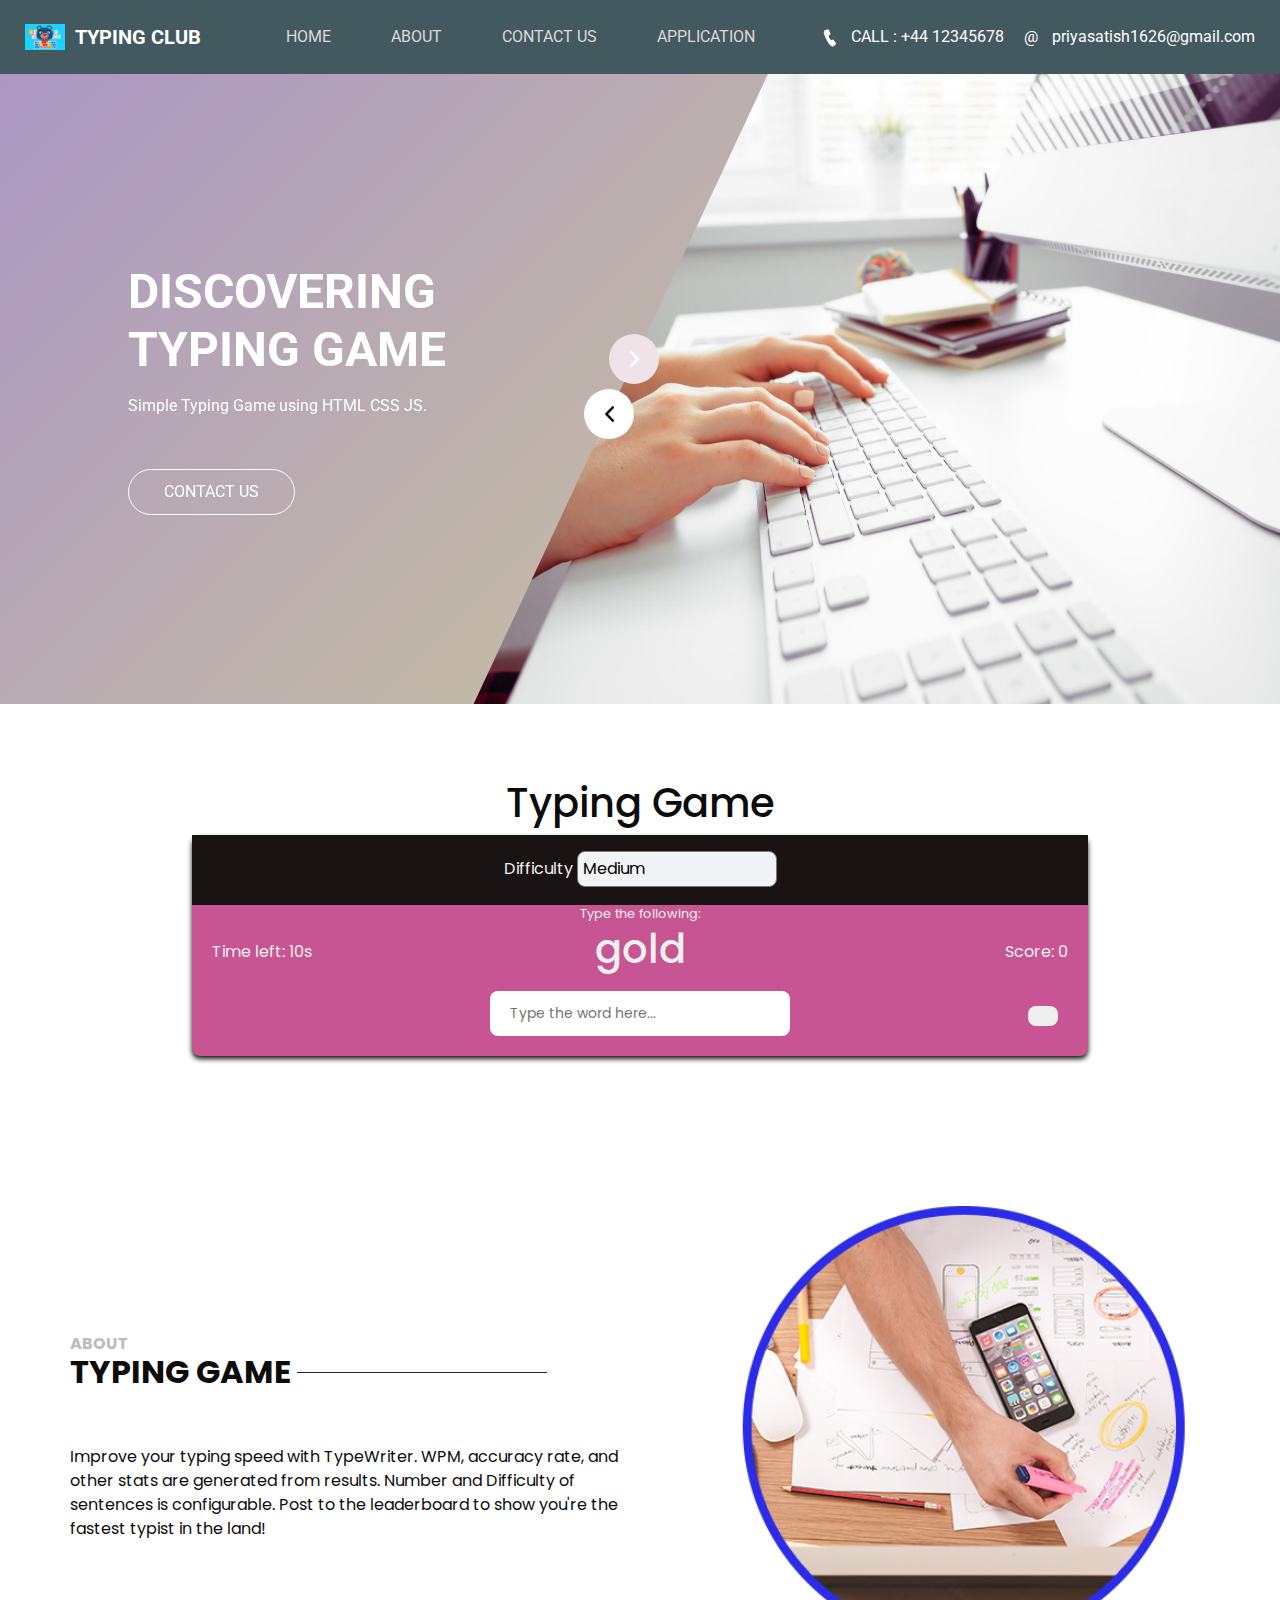
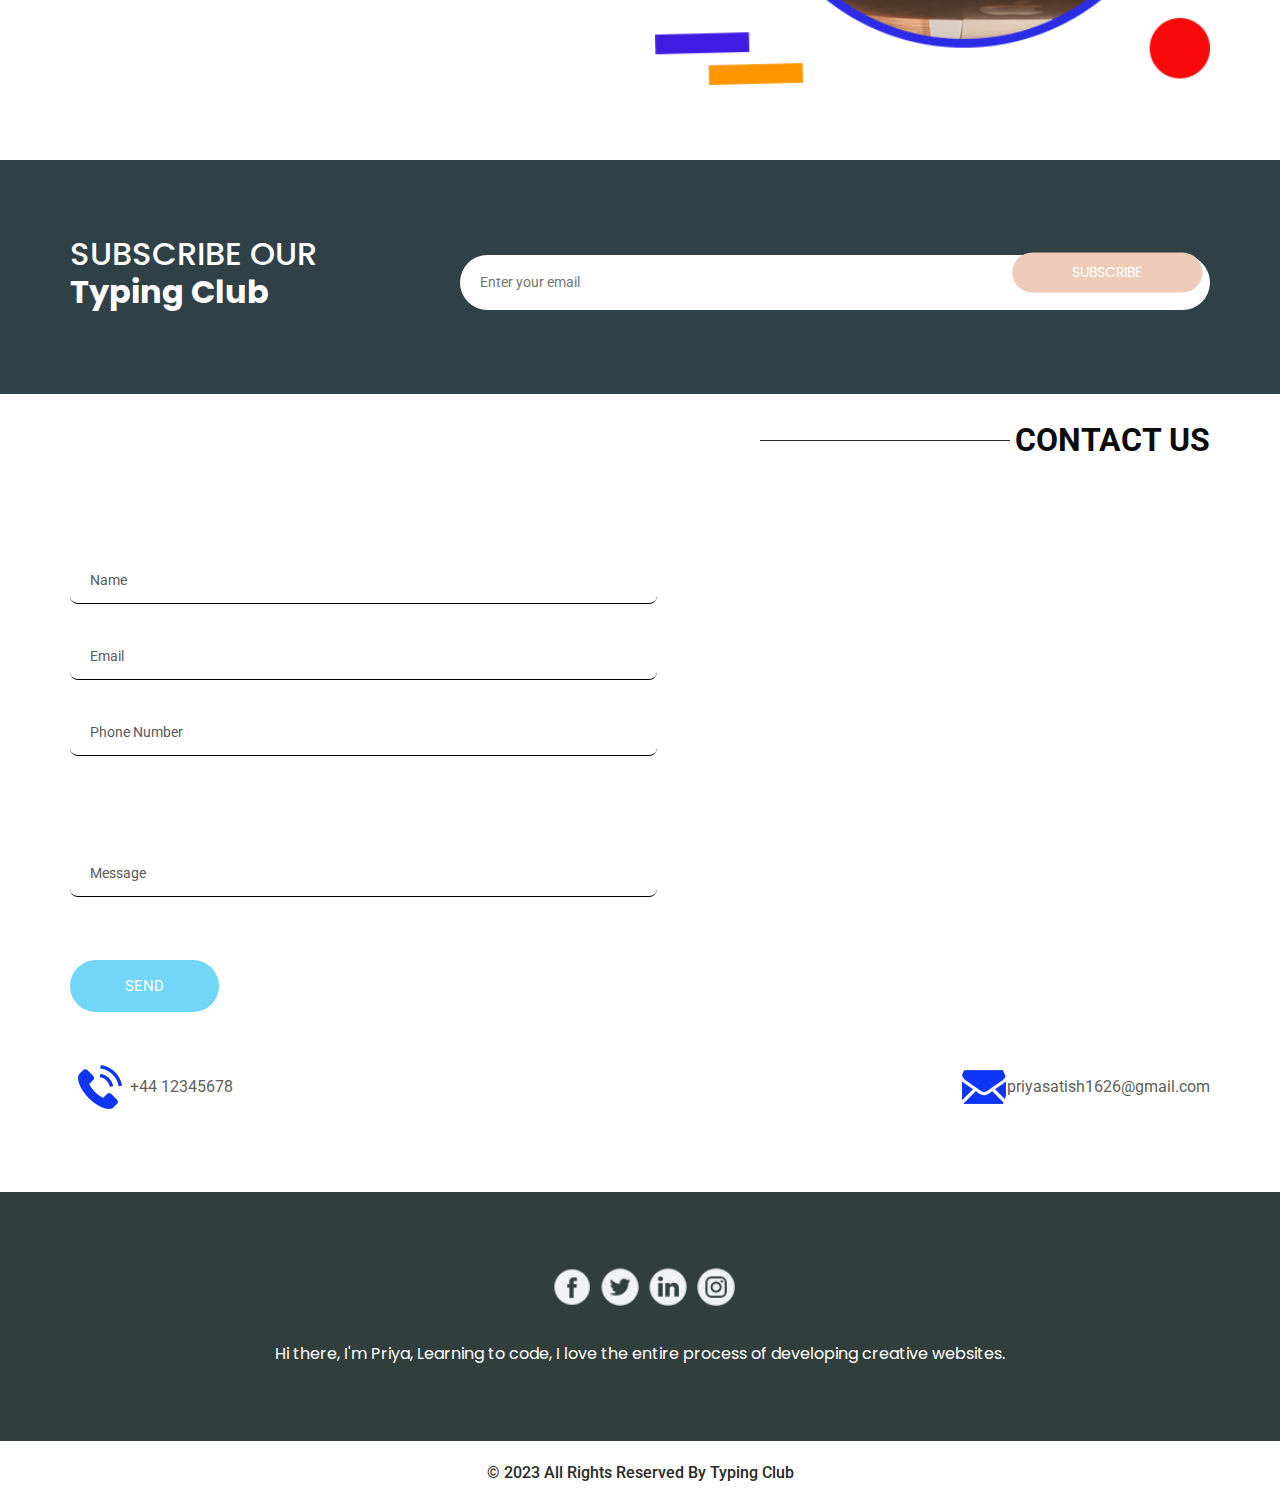
<file: index.html>
<!DOCTYPE html>
<html>

<head>
  <meta charset="utf-8" />
  <meta http-equiv="X-UA-Compatible" content="IE=edge" />
  <meta name="viewport" content="width=device-width, initial-scale=1, shrink-to-fit=no" />
  <meta name="keywords" content="HTML CSS JS Dictionary" />
  <meta name="description" content="Simple English Dictionary using HTML CSS JS and Dictionary API." />
  <meta name="author" content="Priya Satish" />
  <title>Typing Game</title>
  <link rel="icon" type="image/x-icon" href="/images/log.png">
  <link rel="stylesheet" type="text/css"
    href="https://cdnjs.cloudflare.com/ajax/libs/OwlCarousel2/2.1.3/assets/owl.carousel.min.css" />
  <link rel="stylesheet" type="text/css" href="css/bootstrap.css" />
  <link href="https://fonts.googleapis.com/css?family=Poppins:400,700|Roboto:400,700&display=swap" rel="stylesheet">
  <link href="css/style.css" rel="stylesheet" />
  <link href="css/responsive.css" rel="stylesheet" />
</head>

<body>
  <div class="hero_area">
    <header class="header_section">
      <div class="container-fluid">
        <nav class="navbar navbar-expand-lg custom_nav-container ">
          <a class="navbar-brand" href="index.html">
            <img src="images/log.png" alt="">
            <span>
              Typing Club
            </span>
          </a>
          <button class="navbar-toggler" type="button" data-toggle="collapse" data-target="#navbarSupportedContent"
            aria-controls="navbarSupportedContent" aria-expanded="false" aria-label="Toggle navigation">
            <span class="navbar-toggler-icon"></span>
          </button>
          <div class="collapse navbar-collapse" id="navbarSupportedContent">
            <div class="d-flex mx-auto flex-column flex-lg-row align-items-center">
              <ul class="navbar-nav">
                <li class="nav-item active">
                  <a class="nav-link" href="index.html">Home <span class="sr-only">(current)</span></a>
                </li>
                <li class="nav-item">
                  <a class="nav-link" href="about.html">About </a>
                </li>
                <li class="nav-item">
                  <a class="nav-link" href="contact.html">Contact us</a>
                </li>
                <li class="nav-item">
                  <a class="nav-link" href="Application.html">Application </a>
                </li>
              </ul>
            </div>
            <div class="quote_btn-container  d-flex justify-content-center">
              <a href="">
                <img src="images/call.png" alt="">
                CALL : +44 12345678
              </a>
              <a href="">
                <span>
                  @
                </span>
                priyasatish1626@gmail.com
              </a>
            </div>
          </div>
        </nav>
      </div>
    </header>
    <section class=" slider_section position-relative">
      <div class="slider_bg-container">
      </div>
      <div class="slider-container">
        <div class="detail-box">
          <a class="carousel-control-prev" href="#carouselExampleControls" role="button" data-slide="prev">
            <span class="sr-only">Previous</span>
          </a>
          <a class="carousel-control-next" href="#carouselExampleControls" role="button" data-slide="next">
            <span class="sr-only">Next</span>
          </a>
          <h1>
            Discovering <br>
            Typing Game
          </h1>
          <p>
            Simple Typing Game using HTML CSS JS.
          </p>
          <div>
            <a href="contact.html" class="slider-link">
              CONTACT US
            </a>
          </div>
        </div>
        <div class="img-box">
          <div id="carouselExampleControls" class="carousel slide" data-ride="carousel">
            <div class="carousel-inner">
              <div class="carousel-item active">
                <img src="images/project/type1.jpg" alt="" style="height:70vh;">
              </div>
              <div class="carousel-item">
                <img src="images/project/type2.jpg" alt="" style="height:70vh;">
              </div>
              <div class="carousel-item">
                <img src="images/project/type3.jpg" alt="" style="height:70vh;">
              </div>
            </div>

          </div>

        </div>
      </div>
    </section>
  </div>

  <section class="about_section layout_padding">
    <h1 class="text-center">Typing Game</h1>
    <div class="container container1">
      <button id="settings-btn" class="settings-btn">
        <i class="fas fa-cog"></i>
      </button>
      <div class="settings" id="settings">
        <form id="settings-form">
          <label for="difficulty">Difficulty</label>
          <select id="difficulty">
            <option value="easy">Easy</option>
            <option value="medium">Medium</option>
            <option value="hard">Hard</option>
          </select>
        </form>
      </div>
      <div class="container">
        <h2>👩‍💻 Speed Typer 👨‍💻</h2>
        <small>Type the following:</small>
        <h1 id="word"></h1>
        <input type="text" id="text" autocomplete="off" placeholder="Type the word here..." />
        <p class="time-container">Time left: <span id="time">10s</span></p>
        <p class="score-container">Score: <span id="score">0</span></p>
        <div id="end-game-container" class="end-game-container"></div>
      </div>
    </div>
  </section>
  <section class="about_section layout_padding">
    <div class="container">
      <div class="row">
        <div class="col-md-6">
          <div class="detail-box">
            <h6>
              About
            </h6>
            <div class="custom_heading-container">
              <h2>
                Typing Game
              </h2>
              <hr>
            </div>
            <p>
              Improve your typing speed with TypeWriter. WPM, accuracy rate, and other stats are generated from results. Number and Difficulty of sentences is configurable. Post to the leaderboard to show you're the fastest typist in the land!    </p>
            <div>

            </div>
          </div>
        </div>
        <div class="col-md-6">
          <div class="img-box">
            <img src="images/about-img.png" alt="">
          </div>
        </div>
      </div>
    </div>
  </section>
  <section class="subscribe_section layout_padding">
    <div class="container">
      <div class="row">
        <div class="col-md-4">
          <h2>
            subscribe our <br>
            <span>
              Typing Club
            </span>
          </h2>
        </div>
        <div class="col-md-8">
          <form action="">
            <input type="text" placeholder="Enter your email">
            <button>
              Subscribe
            </button>
          </form>
        </div>
      </div>
    </div>
  </section>
  <section class="contact_section layout_padding-bottom" style="margin-top: 3vh;">
    <div class="container">
      <div class="d-flex flex-column align-items-end">
        <div class="custom_heading-container">
          <hr>
          <h2>
            Contact Us
          </h2>
        </div>
      </div>
      <div class="layout_padding-top layout_padding2-bottom">
        <div class="row">
          <div class="col-md-7">
            <form action="">
              <div class="contact_form-container">
                <div>
                  <div>
                    <input type="text" placeholder="Name">
                  </div>
                  <div>
                    <input type="email" placeholder="Email">
                  </div>
                  <div>
                    <input type="text" placeholder="Phone Number">
                  </div>
                  <div class="">
                    <input type="text" placeholder="Message" class="message_input">
                  </div>
                  <div class="mt-5">
                    <button type="submit">
                      send
                    </button>
                  </div>
                </div>

              </div>

            </form>
          </div>
          <div class="col-md-5">
            <div class="map-box">
              <div id="map">
                <div class="map-responsive">
                  <iframe
                    src="https://www.google.com/maps/embed/v1/place?key=AIzaSyA0s1a7phLN0iaD6-UE7m4qP-z21pH0eSc&q=London"
                    width="600" height="300" frameborder="0" style="border:0; width: 100%;" allowfullscreen></iframe>
                </div>
              </div>
            </div>
          </div>
        </div>
      </div>
      <div class="contact_items">

        <a href="">
          <div class="item ">
            <div class="img-box box-2">

            </div>
            <div class="detail-box">
              <p>
                +44 12345678
              </p>
            </div>
          </div>
        </a>
        <a href="">
          <div class="item ">
            <div class="img-box box-3" style="width:10vw;">

            </div>
            <div class="detail-box">
              <p>
                priyasatish1626@gmail.com
              </p>
            </div>
          </div>
        </a>
      </div>
    </div>
  </section>
  <section class="info_section layout_padding">
    <div class="container">
      <div class="info_social">
        <div>
          <a href="">
            <img src="images/fb.png" alt="">
          </a>
        </div>
        <div>
          <a href="">
            <img src="images/twitter.png" alt="">
          </a>
        </div>
        <div>
          <a href="">
            <img src="images/linkedin.png" alt="">
          </a>
        </div>
        <div>
          <a href="">
            <img src="images/insta.png" alt="">
          </a>
        </div>
      </div>
      <div>
        <p>
          Hi there, I'm Priya, Learning to code, I love the entire process of developing creative websites.
        </p>
      </div>
    </div>
  </section>
  <section class="container-fluid footer_section">
    <p>
      &copy; 2023 All Rights Reserved By
      <a href="">Typing Club</a>
    </p>
  </section>
  <script type="text/javascript" src="js/index.js"></script>
  <script type="text/javascript" src="js/jquery-3.4.1.min.js"></script>
  <script type="text/javascript" src="js/bootstrap.js"></script>

</body>
</body>

</html>
</file>
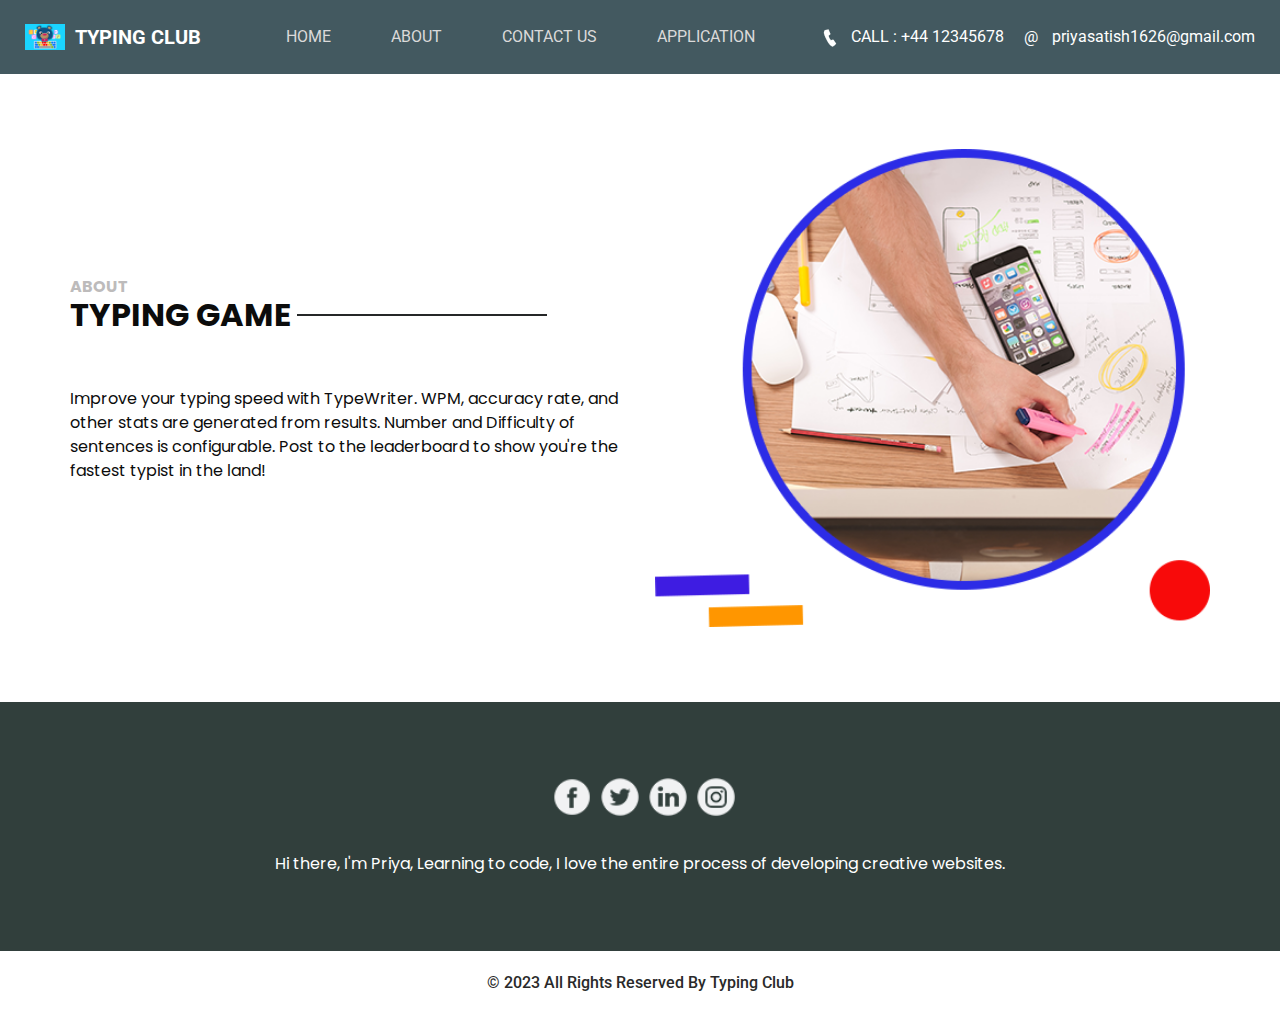
<file: about.html>
<!DOCTYPE html>
<html>

<head>
  <meta charset="utf-8" />
  <meta http-equiv="X-UA-Compatible" content="IE=edge" />
  <meta name="viewport" content="width=device-width, initial-scale=1, shrink-to-fit=no" />
  <meta name="keywords" content="HTML CSS JS Dictionary" />
  <meta name="description" content="Simple English Dictionary using HTML CSS JS and Dictionary API." />
  <meta name="author" content="Priya Satish" />
  <title>Typing Game</title>
  <link rel="icon" type="image/x-icon" href="/images/log.png">
  <link rel="stylesheet" type="text/css"
    href="https://cdnjs.cloudflare.com/ajax/libs/OwlCarousel2/2.1.3/assets/owl.carousel.min.css" />
  <link rel="stylesheet" type="text/css" href="css/bootstrap.css" />
  <link href="https://fonts.googleapis.com/css?family=Poppins:400,700|Roboto:400,700&display=swap" rel="stylesheet">
  <link href="css/style.css" rel="stylesheet" />
  <link href="css/responsive.css" rel="stylesheet" />
</head>

<body>
  <div class="hero_area">
    <header class="header_section">
      <div class="container-fluid">
        <nav class="navbar navbar-expand-lg custom_nav-container ">
          <a class="navbar-brand" href="index.html">
            <img src="images/log.png" alt="">
            <span>
              Typing Club
            </span>
          </a>
          <button class="navbar-toggler" type="button" data-toggle="collapse" data-target="#navbarSupportedContent"
            aria-controls="navbarSupportedContent" aria-expanded="false" aria-label="Toggle navigation">
            <span class="navbar-toggler-icon"></span>
          </button>
          <div class="collapse navbar-collapse" id="navbarSupportedContent">
            <div class="d-flex mx-auto flex-column flex-lg-row align-items-center">
              <ul class="navbar-nav">
                <li class="nav-item active">
                  <a class="nav-link" href="index.html">Home <span class="sr-only">(current)</span></a>
                </li>
                <li class="nav-item">
                  <a class="nav-link" href="about.html">About </a>
                </li>
                <li class="nav-item">
                  <a class="nav-link" href="contact.html">Contact us</a>
                </li>
                <li class="nav-item">
                  <a class="nav-link" href="Application.html">Application </a>
                </li>
              </ul>
            </div>
            <div class="quote_btn-container  d-flex justify-content-center">
              <a href="">
                <img src="images/call.png" alt="">
                CALL : +44 12345678
              </a>
              <a href="">
                <span>
                  @
                </span>
                priyasatish1626@gmail.com
              </a>
            </div>
          </div>
        </nav>
      </div>
    </header>
  </div>
  <section class="about_section layout_padding">
    <div class="container">
      <div class="row">
        <div class="col-md-6">
          <div class="detail-box">
            <h6>
              About
            </h6>
            <div class="custom_heading-container">
              <h2>
                Typing Game
              </h2>
              <hr>
            </div>
            <p>
              Improve your typing speed with TypeWriter. WPM, accuracy rate, and other stats are generated from results. Number and Difficulty of sentences is configurable. Post to the leaderboard to show you're the fastest typist in the land!</p>
            <div>

            </div>
          </div>
        </div>
        <div class="col-md-6">
          <div class="img-box">
            <img src="images/about-img.png" alt="">
          </div>
        </div>
      </div>
    </div>
  </section>
  <section class="info_section layout_padding">
    <div class="container">
      <div class="info_social">
        <div>
          <a href="">
            <img src="images/fb.png" alt="">
          </a>
        </div>
        <div>
          <a href="">
            <img src="images/twitter.png" alt="">
          </a>
        </div>
        <div>
          <a href="">
            <img src="images/linkedin.png" alt="">
          </a>
        </div>
        <div>
          <a href="">
            <img src="images/insta.png" alt="">
          </a>
        </div>
      </div>
      <div>
        <p>
          Hi there, I'm Priya, Learning to code, I love the entire process of developing creative websites.
        </p>
      </div>
    </div>
  </section>
  <section class="container-fluid footer_section">
    <p>
      &copy; 2023 All Rights Reserved By
      <a href="">Typing Club</a>
    </p>
  </section>
  <script type="text/javascript" src="js/jquery-3.4.1.min.js"></script>
  <script type="text/javascript" src="js/bootstrap.js"></script>
</body>
</body>

</html>
</file>
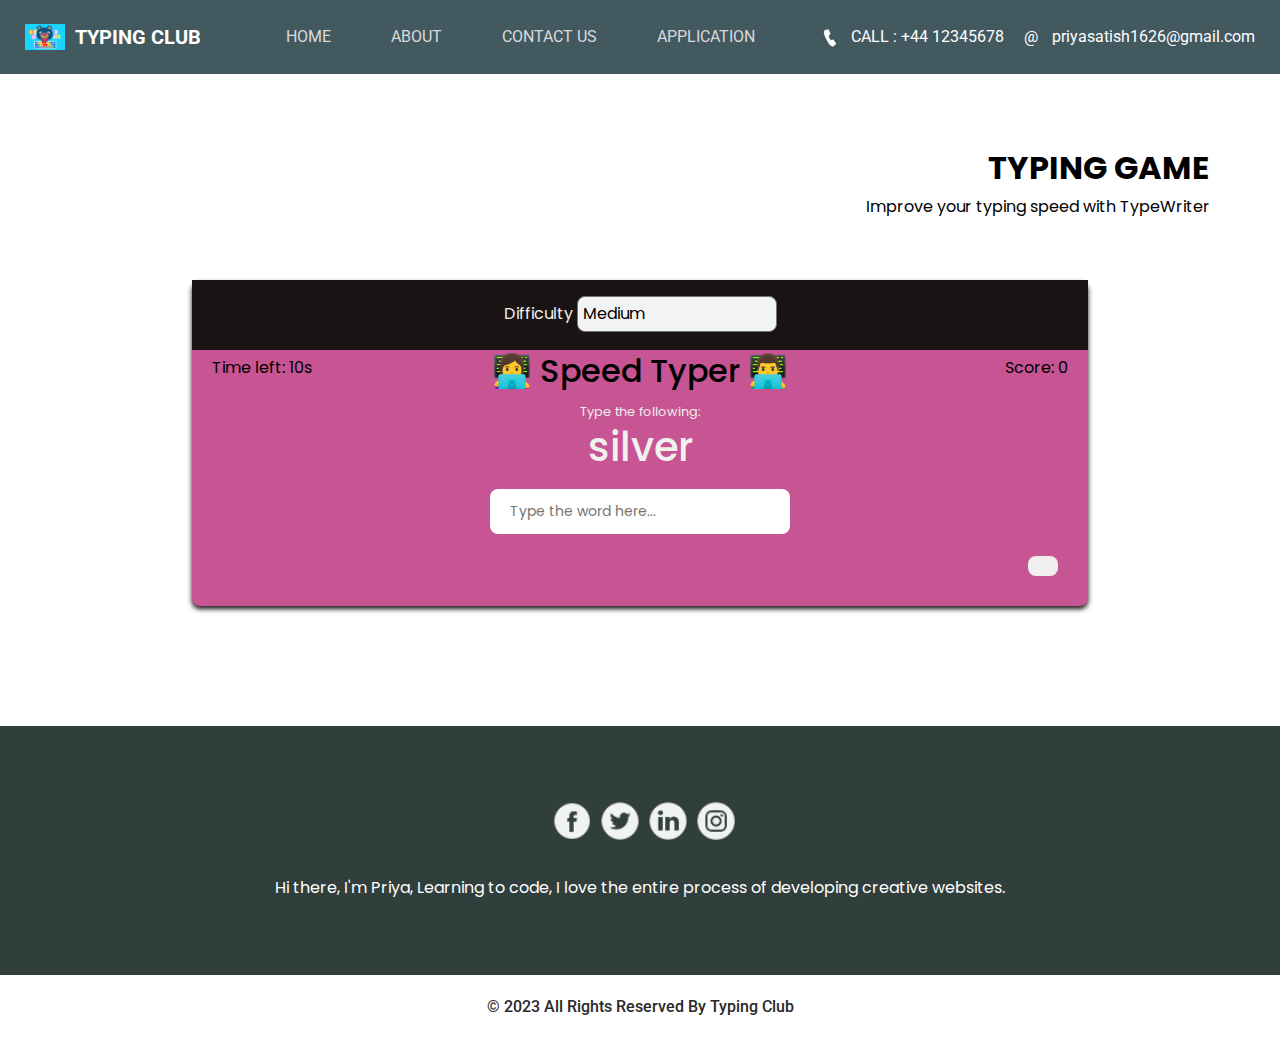
<file: Application.html>
<!DOCTYPE html>
<html>

<head>
  <meta charset="utf-8" />
  <meta http-equiv="X-UA-Compatible" content="IE=edge" />
  <meta name="viewport" content="width=device-width, initial-scale=1, shrink-to-fit=no" />
  <meta name="keywords" content="HTML CSS JS Dictionary" />
  <meta name="description" content="Simple English Dictionary using HTML CSS JS and Dictionary API." />
  <meta name="author" content="Priya Satish" />
  <title>Typing Game</title>
  <link rel="icon" type="image/x-icon" href="/images/log.png">
  <link rel="stylesheet" type="text/css"
    href="https://cdnjs.cloudflare.com/ajax/libs/OwlCarousel2/2.1.3/assets/owl.carousel.min.css" />
  <link rel="stylesheet" type="text/css" href="css/bootstrap.css" />
  <link href="https://fonts.googleapis.com/css?family=Poppins:400,700|Roboto:400,700&display=swap" rel="stylesheet">
  <link href="css/style.css" rel="stylesheet" />
  <link href="css/responsive.css" rel="stylesheet" />
</head>

<body class="sub_page">
  <div class="hero_area">
    <header class="header_section">
      <div class="container-fluid">
        <nav class="navbar navbar-expand-lg custom_nav-container ">
          <a class="navbar-brand" href="index.html">
            <img src="images/log.png" alt="">
            <span>
              Typing Club
            </span>
          </a>
          <button class="navbar-toggler" type="button" data-toggle="collapse" data-target="#navbarSupportedContent"
            aria-controls="navbarSupportedContent" aria-expanded="false" aria-label="Toggle navigation">
            <span class="navbar-toggler-icon"></span>
          </button>
          <div class="collapse navbar-collapse" id="navbarSupportedContent">
            <div class="d-flex mx-auto flex-column flex-lg-row align-items-center">
              <ul class="navbar-nav">
                <li class="nav-item active">
                  <a class="nav-link" href="index.html">Home <span class="sr-only">(current)</span></a>
                </li>
                <li class="nav-item">
                  <a class="nav-link" href="about.html">About </a>
                </li>
                <li class="nav-item">
                  <a class="nav-link" href="contact.html">Contact us</a>
                </li>
                <li class="nav-item">
                  <a class="nav-link" href="Application.html">Application </a>
                </li>
              </ul>
            </div>
            <div class="quote_btn-container  d-flex justify-content-center">
              <a href="">
                <img src="images/call.png" alt="">
                CALL : +44 12345678
              </a>
              <a href="">
                <span>
                  @
                </span>
                priyasatish1626@gmail.com
              </a>
            </div>
          </div>
        </nav>
      </div>
    </header>
  </div>
  <section class="service_section layout_padding">
    <div class="container">
      <div class="d-flex flex-column align-items-end">
        <div class="custom_heading-container">
          <hr>
          <h2>
            Typing Game
          </h2>

        </div>
        <p>
          Improve your typing speed with TypeWriter
        </p>
      </div>
    </div>
    <div class="container">
      <div class="service_container layout_padding2">
        <div class="container container1 py-5">
          <div class="container mb-4">
            <button id="settings-btn" class="settings-btn">
              <i class="fas fa-cog"></i>
            </button>
            <div class="settings mb-5" id="settings">
              <form id="settings-form">
                <label for="difficulty">Difficulty</label>
                <select id="difficulty">
                  <option value="easy">Easy</option>
                  <option value="medium">Medium</option>
                  <option value="hard">Hard</option>
                </select>
              </form>
            </div>
          </div>
          <div class="container my-4">
            <h2>👩‍💻 Speed Typer 👨‍💻</h2>
            <small>Type the following:</small>
            <h1 id="word"></h1>
            <input type="text" id="text" autocomplete="off" placeholder="Type the word here..." />
            <p class="time-container pt-3">Time left: <span id="time">10s</span></p>
            <p class="score-container pt-3">Score: <span id="score">0</span></p>
            <div id="end-game-container" class="end-game-container"></div>
          </div>
        </div>
      </div>
  </section>

  <section class="info_section layout_padding">
    <div class="container">
      <div class="info_social">
        <div>
          <a href="">
            <img src="images/fb.png" alt="">
          </a>
        </div>
        <div>
          <a href="">
            <img src="images/twitter.png" alt="">
          </a>
        </div>
        <div>
          <a href="">
            <img src="images/linkedin.png" alt="">
          </a>
        </div>
        <div>
          <a href="">
            <img src="images/insta.png" alt="">
          </a>
        </div>
      </div>
      <div>
        <p>
          Hi there, I'm Priya, Learning to code, I love the entire process of developing creative websites.
        </p>
      </div>
    </div>
  </section>
  <section class="container-fluid footer_section">
    <p>
      &copy; 2023 All Rights Reserved By
      <a href="">Typing Club</a>
    </p>
  </section>
  <script type="text/javascript" src="js/index.js"></script>
  <script type="text/javascript" src="js/jquery-3.4.1.min.js"></script>
  <script type="text/javascript" src="js/bootstrap.js"></script>
</body>
</body>

</html>
</file>
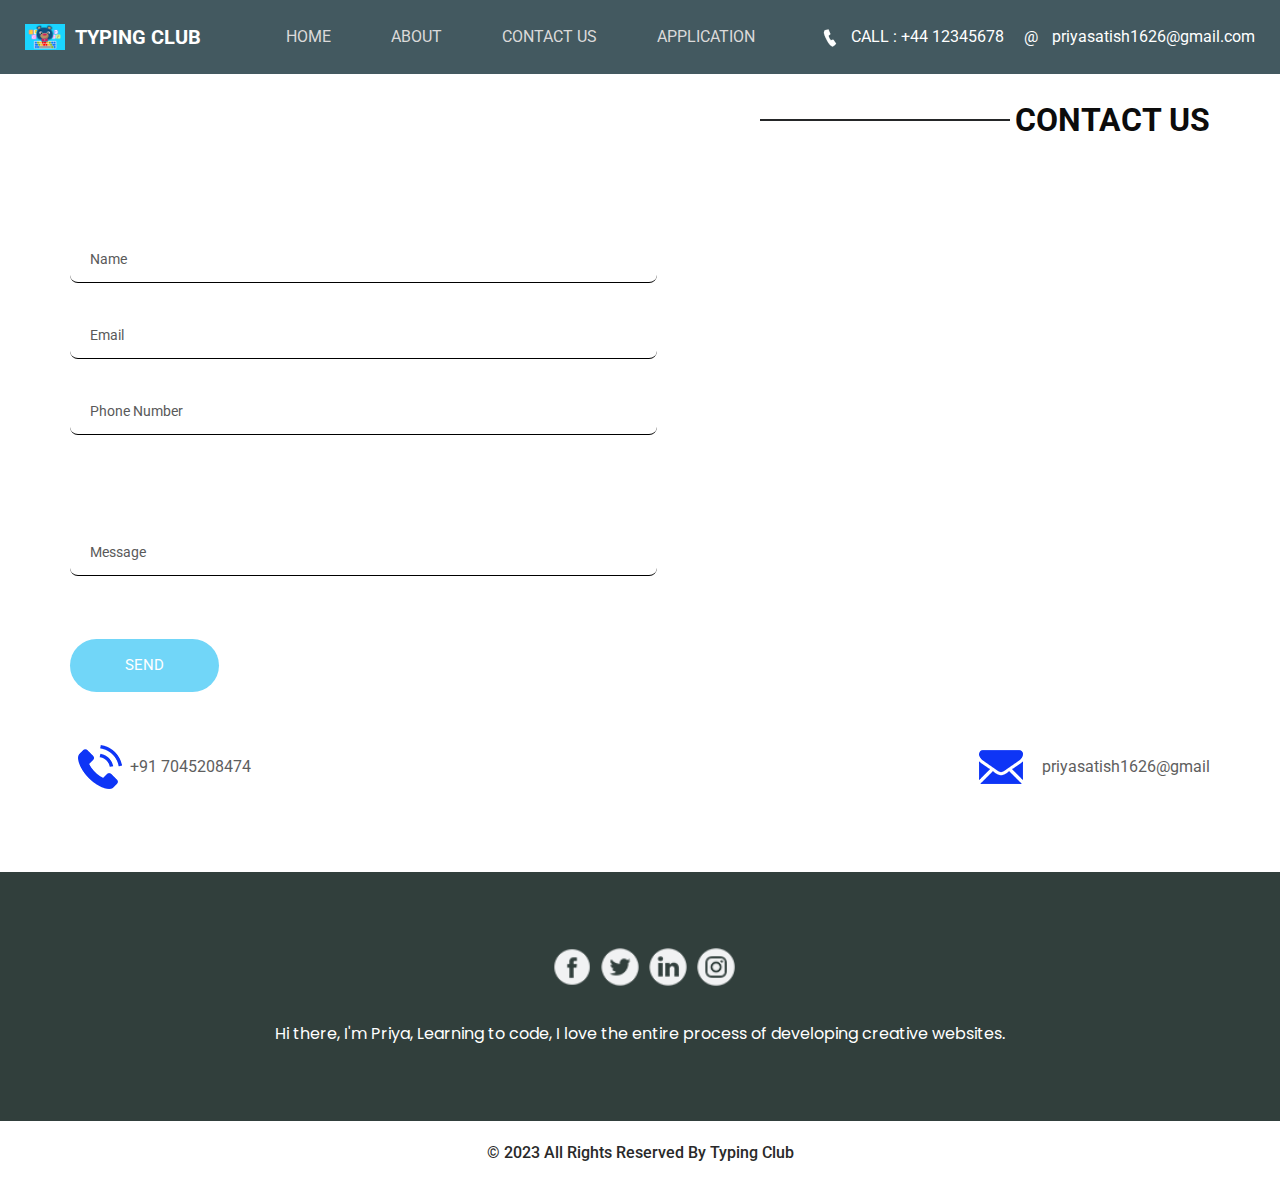
<file: contact.html>
<!DOCTYPE html>
<html>

<head>
  <meta charset="utf-8" />
  <meta http-equiv="X-UA-Compatible" content="IE=edge" />
  <meta name="viewport" content="width=device-width, initial-scale=1, shrink-to-fit=no" />
  <meta name="keywords" content="HTML CSS JS Dictionary" />
  <meta name="description" content="Simple English Dictionary using HTML CSS JS and Dictionary API." />
  <meta name="author" content="Priya Satish" />
  <title>Typing Game</title>
  <link rel="icon" type="image/x-icon" href="/images/log.png">
  <link rel="stylesheet" type="text/css"
    href="https://cdnjs.cloudflare.com/ajax/libs/OwlCarousel2/2.1.3/assets/owl.carousel.min.css" />
  <link rel="stylesheet" type="text/css" href="css/bootstrap.css" />
  <link href="https://fonts.googleapis.com/css?family=Poppins:400,700|Roboto:400,700&display=swap" rel="stylesheet">
  <link href="css/style.css" rel="stylesheet" />
  <link href="css/responsive.css" rel="stylesheet" />
</head>

<body>
  <div class="hero_area">
    <header class="header_section">
      <div class="container-fluid">
        <nav class="navbar navbar-expand-lg custom_nav-container ">
          <a class="navbar-brand" href="index.html">
            <img src="images/log.png" alt="">
            <span>
              Typing Club
            </span>
          </a>
          <button class="navbar-toggler" type="button" data-toggle="collapse" data-target="#navbarSupportedContent"
            aria-controls="navbarSupportedContent" aria-expanded="false" aria-label="Toggle navigation">
            <span class="navbar-toggler-icon"></span>
          </button>
          <div class="collapse navbar-collapse" id="navbarSupportedContent">
            <div class="d-flex mx-auto flex-column flex-lg-row align-items-center">
              <ul class="navbar-nav">
                <li class="nav-item active">
                  <a class="nav-link" href="index.html">Home <span class="sr-only">(current)</span></a>
                </li>
                <li class="nav-item">
                  <a class="nav-link" href="about.html">About </a>
                </li>
                <li class="nav-item">
                  <a class="nav-link" href="contact.html">Contact us</a>
                </li>
                <li class="nav-item">
                  <a class="nav-link" href="Application.html">Application </a>
                </li>
              </ul>
            </div>
            <div class="quote_btn-container  d-flex justify-content-center">
              <a href="">
                <img src="images/call.png" alt="">
                CALL : +44 12345678
              </a>
              <a href="">
                <span>
                  @
                </span>
                priyasatish1626@gmail.com
              </a>
            </div>
          </div>
        </nav>
      </div>
    </header>
  </div>
  <section class="contact_section layout_padding-bottom" style="margin-top: 3vh;">
    <div class="container">
      <div class="d-flex flex-column align-items-end">
        <div class="custom_heading-container">
          <hr>
          <h2>
            Contact Us
          </h2>
        </div>
      </div>
      <div class="layout_padding-top layout_padding2-bottom">
        <div class="row">
          <div class="col-md-7">
            <form action="">
              <div class="contact_form-container">
                <div>
                  <div>
                    <input type="text" placeholder="Name">
                  </div>
                  <div>
                    <input type="email" placeholder="Email">
                  </div>
                  <div>
                    <input type="text" placeholder="Phone Number">
                  </div>
                  <div class="">
                    <input type="text" placeholder="Message" class="message_input">
                  </div>
                  <div class="mt-5">
                    <button type="submit">
                      send
                    </button>
                  </div>
                </div>

              </div>

            </form>
          </div>
          <div class="col-md-5">
            <div class="map-box">
              <div id="map">
                <div class="map-responsive">
                  <iframe
                    src="https://www.google.com/maps/embed/v1/place?key=AIzaSyA0s1a7phLN0iaD6-UE7m4qP-z21pH0eSc&q=London"
                    width="600" height="300" frameborder="0" style="border:0; width: 100%;" allowfullscreen></iframe>
                </div>
              </div>
            </div>
          </div>
        </div>
      </div>
      <div class="contact_items">

        <a href="">
          <div class="item ">
            <div class="img-box box-2">

            </div>
            <div class="detail-box">
              <p>
                +91 7045208474
              </p>
            </div>
          </div>
        </a>
        <a href="">
          <div class="item ">
            <div class="img-box box-3" style="width:10vw;">

            </div>
            <div class="detail-box">
              <p>
                priyasatish1626@gmail
              </p>
            </div>
          </div>
        </a>
      </div>
    </div>
  </section>
  <section class="info_section layout_padding">
    <div class="container">
      <div class="info_social">
        <div>
          <a href="">
            <img src="images/fb.png" alt="">
          </a>
        </div>
        <div>
          <a href="">
            <img src="images/twitter.png" alt="">
          </a>
        </div>
        <div>
          <a href="">
            <img src="images/linkedin.png" alt="">
          </a>
        </div>
        <div>
          <a href="">
            <img src="images/insta.png" alt="">
          </a>
        </div>
      </div>
      <div>
        <p>
          Hi there, I'm Priya, Learning to code, I love the entire process of developing creative websites.
        </p>
      </div>
    </div>
  </section>
  <section class="container-fluid footer_section">
    <p>
      &copy; 2023 All Rights Reserved By
      <a href="">Typing Club</a>
    </p>
  </section>
  <script type="text/javascript" src="js/jquery-3.4.1.min.js"></script>
  <script type="text/javascript" src="js/bootstrap.js"></script>
</body>
</body>

</html>
</file>
<file: css/style.css>
body {
  font-family: 'Roboto', sans-serif;
  color: #0c0c0c;
  background-color: #ffffff;
}

:root {
  --primary-color: #bbe0ef;
  --secondary-color: #c75493;
  --overlay-color: #1a1314;
  --gradient-color: #f2f3f4;
  --text-color: #f0f0ed;
  --border-radius: 0.5rem;
}

button {
  cursor: pointer;
  font-size: 14px;
  font-family: inherit;
  border-radius: var(--border-radius);
  padding: 10px 15px;
  border: none;
}

button:hover {
  color: var(--text-color);
  background-color: var(--overlay-color);
}

button:active {
  transform: scale(0.98);
}

select {
  width: 200px;
  padding: 5px;
  font-family: inherit;
  appearance: none;
  -webkit-appearance: none;
  -moz-appearance: none;
  border-radius: var(--border-radius);
  background-color: var(--gradient-color);
}

select:focus,
button:focus,
input:focus {
  outline: 0;
}

.settings-btn {
  position: absolute;
  bottom: 30px;
  right: 30px;
}

.settings {
  position: absolute;
  top: 0;
  left: 0;
  width: 100%;
  background-color: var(--overlay-color);
  color: var(--text-color);
  height: 70px;
  display: flex;
  align-items: center;
  justify-content: center;
  transform: translateY(0);
  transition: transform 0.3s ease-in-out;
}

.settings.hide {
  transform: translateY(-100%);
}

.container1 {
  background-color: var(--secondary-color);
  padding: 20px;
  border-radius: var(--border-radius);
  box-shadow: 0 3px 5px var(--overlay-color);
  color: var(--text-color);
  position: relative;
  text-align: center;
  width: 70vw;
  max-width: 90vw;
}

input {
  border: 0;
  border-radius: var(--border-radius);
  font-size: 14px;
  width: 300px;
  padding: 12px 20px;
  margin-top: 10px;
}

.score-container {
  position: absolute;
  top: 60px;
  right: 20px;
}

.time-container {
  position: absolute;
  top: 60px;
  left: 20px;
}

.end-game-container {
  background-color: inherit;
  border-radius: inherit;
  display: none;
  align-items: center;
  justify-content: center;
  flex-direction: column;
  position: absolute;
  top: 0;
  left: 0;
  width: 100%;
  height: 100%;
  z-index: 1;
}

.layout_padding {
  padding: 75px 0;
}

.layout_padding2 {
  padding: 45px 0;
}

.layout_padding2-top {
  padding-top: 45px;
}

.layout_padding2-bottom {
  padding-bottom: 45px;
}

.layout_padding-top {
  padding-top: 75px;
}
#weight-condition {
  color: #e39098;
}
.layout_padding-bottom {
  padding-bottom: 75px;
}

.custom_heading-container {
  display: -webkit-box;
  display: -ms-flexbox;
  display: flex;
  -webkit-box-align: center;
  -ms-flex-align: center;
  align-items: center;
}

.custom_heading-container h2 {
  text-transform: uppercase;
  font-weight: bold;
}

.custom_heading-container hr {
  width: 250px;
  border: none;
  height: 1.5px;
  background-color: #252728;
  margin: 0 5px 0.5rem 5px;
}

/*header section*/
.hero_area {
  position: relative;
}

.sub_page .hero_area {
  height: auto;
}

.hero_area.sub_pages {
  height: auto;
}

.header_section {
  background-color: #435960;
  padding: 10px 0;
}

.header_section .container-fluid {
  padding-right: 25px;
  padding-left: 25px;
}

.header_section .nav_container {
  margin: 0 auto;
}

.header_section .quote_btn-container a {
  color: #ffffff;
}

.header_section .quote_btn-container a img {
  margin-right: 10px;
}

.header_section .quote_btn-container a span {
  margin: 0 10px 0 20px;
}

.custom_nav-container.navbar-expand-lg .navbar-nav .nav-link {
  padding: 10px 20px;
  color: #dbdada;
  text-align: center;
  text-transform: uppercase;
}

.custom_nav-container.navbar-expand-lg .navbar-nav .nav-link:hover {
  color: #ffffff;
}

a,
a:hover,
a:focus {
  text-decoration: none;
}

a:hover,
a:focus {
  color: initial;
}

.btn,
.btn:focus {
  outline: none !important;
  -webkit-box-shadow: none;
  box-shadow: none;
}

.navbar-brand,
.navbar-brand:hover {
  text-transform: uppercase;
  font-weight: bold;
  font-size: 24px;
}

.custom_nav-container .nav_search-btn {
  background-image: url(../images/search-icon.png);
  background-size: 22px;
  background-repeat: no-repeat;
  background-position-y: 7px;
  width: 35px;
  height: 35px;
  padding: 0;
  border: none;
}

.navbar-brand {
  display: -webkit-box;
  display: -ms-flexbox;
  display: flex;
  -webkit-box-align: center;
  -ms-flex-align: center;
  align-items: center;
}

.navbar-brand img {
  width: 40px;
  margin-right: 5px;
}

.navbar-brand span {
  font-size: 20px;
  font-weight: 700;
  color: #ffffff;
  margin-left: 5px;
}

.custom_nav-container {
  z-index: 99999;
  padding: 5px 0;
}

.custom_nav-container .navbar-toggler {
  outline: none;
}

.custom_nav-container .navbar-toggler .navbar-toggler-icon {
  background-image: url(../images/menu.png);
  background-size: 40px;
}

.slider_section .slider-container {
  display: -webkit-box;
  display: -ms-flexbox;
  display: flex;
  -webkit-box-align: center;
  -ms-flex-align: center;
  align-items: center;
  padding-left: 10%;
}

.slider_section .detail-box {
  width: 45%;
  z-index: 4;
  color: #ffffff;
}

.slider_section .detail-box h1 {
  text-transform: uppercase;
  font-weight: bold;
  font-size: 3rem;
}

.slider_section .detail-box p {
  width: 75%;
  margin-top: 15px;
}

.slider_section .detail-box .slider-link {
  display: inline-block;
  padding: 10px 35px;
  border: 1px solid #ffffff;
  background-color: transparent;
  color: #ffffff;
  border-radius: 25px;
  margin-top: 35px;
}

.slider_section .detail-box .slider-link:hover {
  background-color: #ffffff;
  color: black;
}

.slider_section .img-box {
  width: 73%;
  margin-left: -17%;
  position: relative;
  z-index: 2;
}

.slider_section .img-box img {
  width: 100%;
}

.slider_section .slider_bg-container {
  position: absolute;
  width: 100%;
  height: 100%;
  background: linear-gradient(135deg, #ab97c3, #d4d192);
  z-index: 3;
  -webkit-clip-path: polygon(0 0, 60% 0, 37% 100%, 0% 100%);
  clip-path: polygon(0 0, 60% 0, 37% 100%, 0% 100%);
}

.slider_section .carousel-control-prev,
.slider_section .carousel-control-next {
  left: 47.6%;
  width: 50px;
  height: 50px;
  z-index: 9;
  background-size: 9px;
  background-repeat: no-repeat;
  background-position: center;
  opacity: 1;
  border-radius: 100%;
}

.slider_section .carousel-control-prev {
  background-image: url(../images/prev.png);
  background-color: #ffffff;
  top: 50%;
  -webkit-transform: translate(-50%, 0);
  transform: translate(-50%, 0);
}

.slider_section .carousel-control-next {
  background-image: url(../images/next.png);
  background-color: #efe2e9;
  top: calc(50% - 30px);
  -webkit-transform: translate(0, -50%);
  transform: translate(0, -50%);
}

.about_section {
  font-family: 'Poppins', sans-serif;
}

.about_section .row {
  -webkit-box-align: center;
  -ms-flex-align: center;
  align-items: center;
}

.about_section a {
  display: inline-block;
  padding: 8px 25px;
  background-color: #000000;
  border: 1px solid #000000;
  color: #ffffff;
  border-radius: 25px;
  margin-top: 45px;
}

.about_section a:hover {
  background-color: transparent;
  color: #000000;
}

.about_section p {
  margin-top: 45px;
}

.about_section .img-box img {
  width: 100%;
}

.about_section h6 {
  text-transform: uppercase;
  color: #bdbbbb;
  font-weight: bold;
  margin: 0;
}

.service_section {
  position: relative;
  font-family: 'Poppins', sans-serif;
}

.service_section h2,
.service_section p {
  color: rgb(0, 0, 0);
}

.service_section hr {
  background-color: #ffffff;
}

.service_section .service_container {
  display: -webkit-box;
  display: -ms-flexbox;
  display: flex;
  -webkit-box-pack: justify;
  -ms-flex-pack: justify;
  justify-content: space-between;
}

.service_section .box {
  width: 175px;
  text-align: center;
  margin: 30px 0;
  font-family: 'Roboto', sans-serif;
}

.service_section .box .img-2 {
  display: none;
}

.service_section .box .img-box {
  width: 175px;
  height: 175px;
  display: -webkit-box;
  display: -ms-flexbox;
  display: flex;
  -webkit-box-pack: center;
  -ms-flex-pack: center;
  justify-content: center;
  -webkit-box-align: center;
  -ms-flex-align: center;
  align-items: center;
  background-color: #000000;
}

.service_section .box .name {
  margin-top: 15px;
}

.service_section .box .name h6 {
  text-transform: uppercase;
  color: #000000;
  font-weight: bold;
}

.service_section .box:hover .img-1 {
  display: none;
}

.service_section .box:hover .img-2 {
  display: inline-block;
}

.service_section::before {
  content: '';
  position: absolute;
  width: 100%;
  height: 100%;
  top: 0;
  left: 0;
  background-image: url('https://wallpapercave.com/wp/wp5098796.jpg');
  z-index: -1;
}

.service_section .read-btn {
  display: -webkit-box;
  display: -ms-flexbox;
  display: flex;
  -webkit-box-pack: center;
  -ms-flex-pack: center;
  justify-content: center;
}

.service_section .read-btn a {
  display: inline-block;
  padding: 8px 25px;
  background-color: #000000;
  border: 1px solid #000000;
  color: #ffffff;
  border-radius: 25px;
}

.service_section .read-btn a:hover {
  background-color: transparent;
  color: #000000;
}

.subscribe_section {
  background-color: #2f4146;
}

.subscribe_section .row {
  -webkit-box-align: center;
  -ms-flex-align: center;
  align-items: center;
}

.subscribe_section h2,
.subscribe_section button {
  font-family: 'Poppins', sans-serif;
}

.subscribe_section h2 {
  color: #ffffff;
  text-transform: uppercase;
}

.subscribe_section h2 span {
  text-transform: none;
  font-weight: bold;
}

.subscribe_section form {
  display: -webkit-box;
  display: -ms-flexbox;
  display: flex;
}

.subscribe_section form input {
  border: none;
  min-width: 100%;
  height: 55px;
  background-color: #ffffff;
  padding: 0 20px;
  border-radius: 50px;
  outline: none;
}

.subscribe_section form button {
  border: none;
  padding: 0 60px;
  height: 40px;
  border-radius: 35px;
  color: #ffffff;
  background-color: #efccb9;
  -webkit-transform: translate(-104%, 7.5px);
  transform: translate(-104%, 7.5px);
  text-align: center;
  text-transform: uppercase;
}

.subscribe_section form button:hover {
  background-color: #c27b95;
}

.contact_section .contact_form-container input {
  border: none;
  outline: none;
  border-bottom: 1px solid #000;
  width: 90%;
  margin: 15px 0;
  background-color: transparent;
}

.contact_section .contact_form-container input::-webkit-input-placeholder {
  color: #595959;
  font-size: 14px;
}

.contact_section .contact_form-container input:-ms-input-placeholder {
  color: #595959;
  font-size: 14px;
}

.contact_section .contact_form-container input::-ms-input-placeholder {
  color: #595959;
  font-size: 14px;
}

.contact_section .contact_form-container input::placeholder {
  color: #595959;
  font-size: 14px;
}

.contact_section .contact_form-container input.message_input {
  margin-top: 80px;
}

.contact_section .contact_form-container button {
  border: none;
  background-color: #71d6f8;
  color: #fff;
  font-size: 15px;
  padding: 15px 55px;
  border-radius: 30px;
  text-transform: uppercase;
}

.contact_section .contact_form-container button:hover {
  background-color: #60d2e7;
}

.contact_section .map-box #map {
  width: 100%;
  height: 100%;
}

.contact_items {
  margin: 0 auto;
  display: -webkit-box;
  display: -ms-flexbox;
  display: flex;
  -webkit-box-pack: justify;
  -ms-flex-pack: justify;
  justify-content: space-between;
}

.contact_items .item {
  width: 250px;
  display: -webkit-box;
  display: -ms-flexbox;
  display: flex;
  -webkit-box-align: center;
  -ms-flex-align: center;
  align-items: center;
  text-align: center;
}

.contact_items .item .img-box {
  width: 60px;
  height: 60px;
  border-radius: 100%;
  background-repeat: no-repeat;
  background-position: center;
}

.contact_items .item .detail-box {
  color: #5e5e5e;
}

.contact_items .item .detail-box p {
  margin: 0;
}

.contact_items {
  position: relative;
}

.contact_items a {
  position: relative;
}

.contact_items .item .img-box.box-1 {
  background-image: url(../images/location.png);
}

.contact_items .item .img-box.box-2 {
  background-image: url(../images/telephone.png);
}

.contact_items .item .img-box.box-3 {
  background-image: url(../images/envelope.png);
}

.info_section {
  text-align: center;
  font-family: 'Poppins', sans-serif;
  background-color: #313f3c;
  color: #ffffff;
}

.info_section .info_social {
  display: -webkit-box;
  display: -ms-flexbox;
  display: flex;
  -webkit-box-pack: center;
  -ms-flex-pack: center;
  justify-content: center;
  margin: 0 auto 20px auto;
}

.info_section .info_social img {
  width: 40px;
  margin-left: 8px;
}

.info_section p {
  margin: 35px 0 0 0;
}

.footer_section {
  background-color: #ffffff;
  padding: 20px;
  font-weight: 500;
}

.footer_section p {
  color: #292929;
  margin: 0;
  text-align: center;
}

.footer_section a {
  color: #292929;
}
</file>
<file: css/responsive.css>
@media (max-width: 1120px) {

  .quote_btn-container a {
    display: none;
  }
}

@media (max-width: 992px) {


  .slider_section .slider-container {
    flex-direction: column;
    padding: 0;
  }

  .slider_section .detail-box {
    width: 100%;
    text-align: center;
    padding: 75px 15px;
    background: linear-gradient(135deg, #abd818, #d42cd1);
    position: relative;
  }

  .slider_section .img-box {
    width: 100%;
    margin: 0;
  }

  .slider_section .slider_bg-container {
    display: none;
  }

  .slider_section .detail-box p {
    width: 90%;
    margin-left: auto;
    margin-right: auto;
  }

  .slider_section .carousel-control-prev,
  .slider_section .carousel-control-next {
    top: initial;
    bottom: 0;
    left: 44.6%;
  }

  .slider_section .carousel-control-prev {
    transform: translate(0, 50%);
  }

  .slider_section .carousel-control-next {
    transform: translate(115%, 50%);
  }

  .service_section .service_container {
    flex-wrap: wrap;
    justify-content: center;
  }

  .service_section .box {
    margin: 25px;
  }

  .service_section .box .name h6 {
    color: #ffffff;
  }

  .service_section::before {
    height: 100%;
  }

  .portfolio_section {
    padding-top: 75px;
  }

  .contact_items {
    flex-wrap: wrap;
    justify-content: center;
  }

  .contact_items .item {
    margin: 20px;
  }
}

@media (max-width: 768px) {
  .client_section .client_container {
    width: 100%;
  }

  .client_section .client_container .box {
    margin: 20px 15px;
  }

  .client_section .carousel-control-prev,
  .client_section .carousel-control-next {
    display: none;
  }

  .subscribe_section form {
    margin-top: 25px;
  }

  .contact_section .contact_form-container button {
    margin-bottom: 45px;
  }

  .contact_section .contact_form-container input {
    width: 100%;
  }
}

@media (max-width: 576px) {

  .slider_section .carousel-control-prev,
  .slider_section .carousel-control-next {

    left: 41.6%;
  }

  .custom_heading-container hr {
    display: none;
  }
}

@media (max-width: 480px) {

  .slider_section .carousel-control-prev,
  .slider_section .carousel-control-next {
    left: 39%;
  }

  .subscribe_section form {
    flex-direction: column;
    align-items: center;
  }

  .subscribe_section form button {
    transform: none;
    margin-top: 15px;
  }

  .slider_section .detail-box h1 {
    font-size: 2.5rem;
  }
}

@media (max-width: 420px) {}

@media (max-width: 360px) {

  .slider_section .carousel-control-prev,
  .slider_section .carousel-control-next {
    left: 36%;
  }
}

@media (min-width: 1200px) {
  .container {
    max-width: 1170px;
  }
}
  .custom_nav-container.navbar-expand-lg .navbar-nav .nav-link {
    padding: 10px 30px;
  }
</file>
